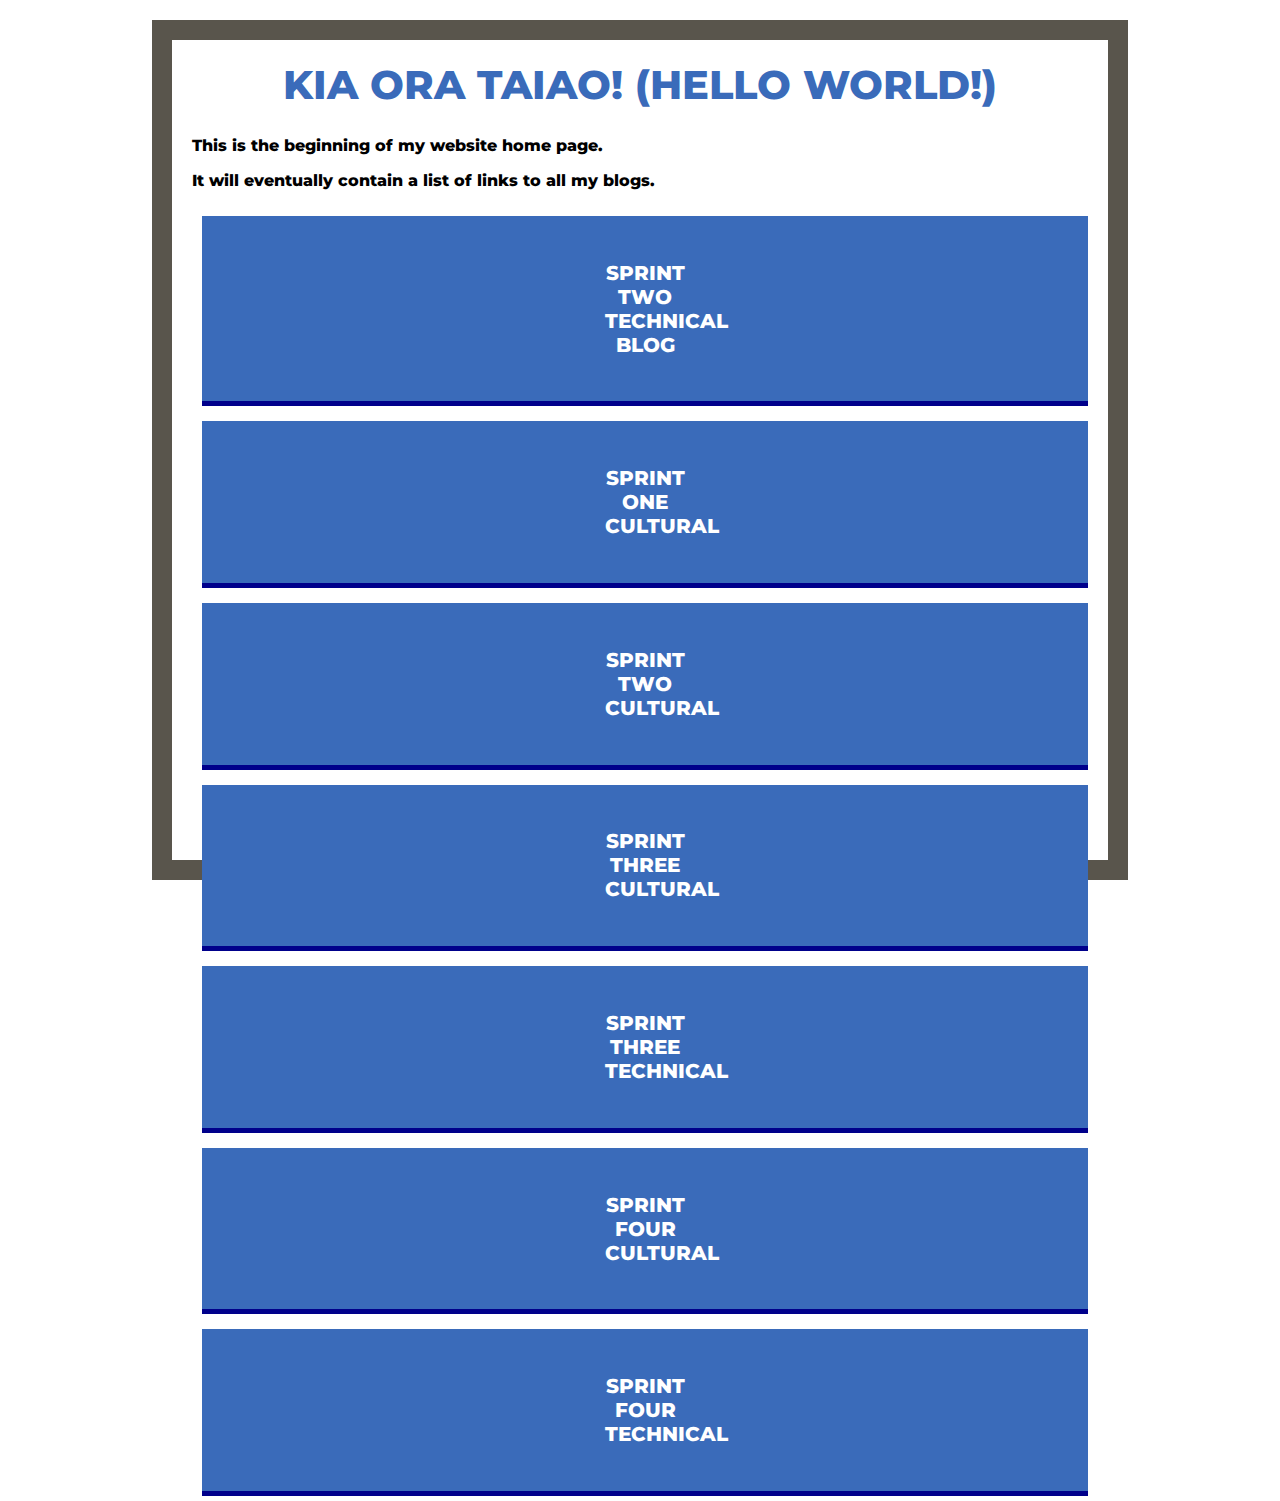
<file: index.html>
<html>
  <head>
    <title>My blog</title>
    <link rel="stylesheet" href="Blog.css">
    <link href="https://fonts.googleapis.com/css?family=Montserrat:400,800&display=swap" rel="stylesheet">

  <body>
    <h1>Kia ora Taiao! (Hello World!)</h1> 
    <p> This is the beginning of my website home page.</p>
    <p> It will eventually contain a list of links to all my blogs. </p>
    <a href="sprint2_technical.html">Sprint two technical blog</a>

    <a href="sprint1-cultural.html">sprint one cultural</a>

    <a href="sprint2-cultural.html">sprint Two cultural</a>

    <a href="sprint3-cultural.html">Sprint three cultural</a>

    <a href="sprint3_technical.html">Sprint three technical</a>

    <a href="sprint4-cultural.html">Sprint four cultural</a>

    <a href="sprint4-technical.html">Sprint four technical</a>

  </body>
</html>
</file>
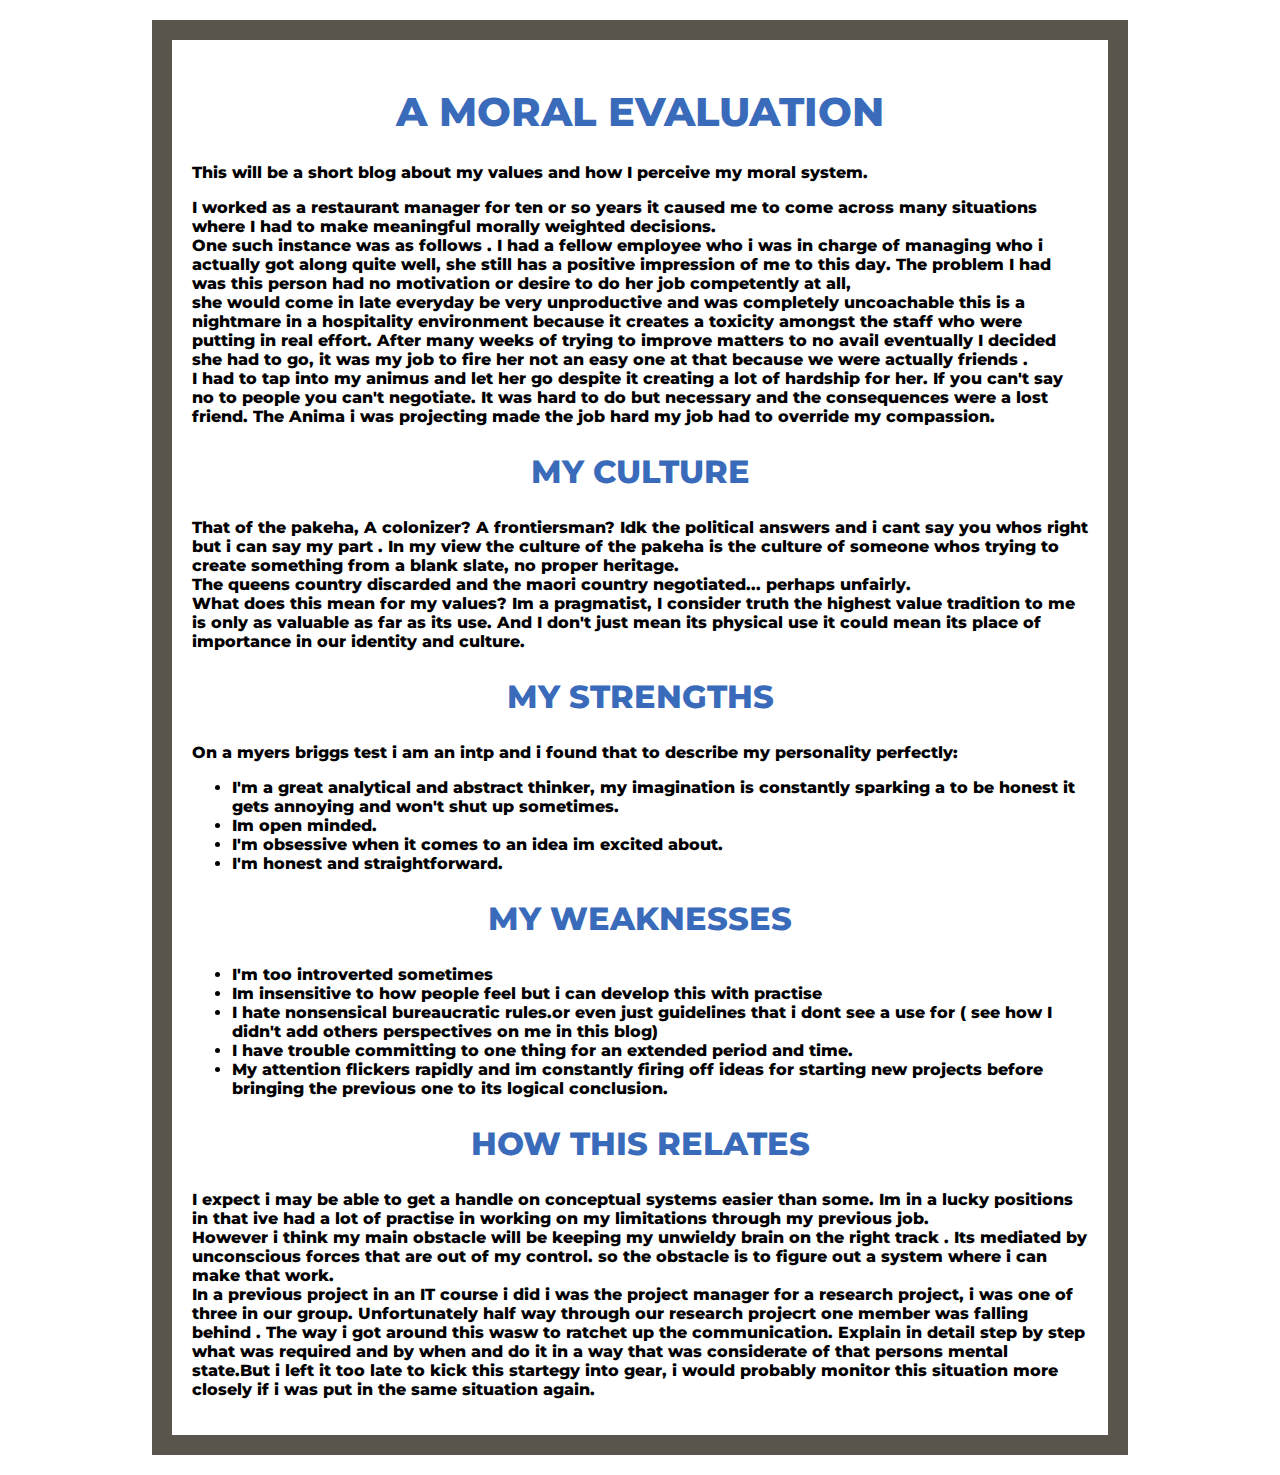
<file: sprint1-cultural.html>
<!DOCTYPE html>
<html lang="en">
    <head>
        <meta charset="UTF-8">
        <meta name="viewport" content="width=device-width, initial-scale=1.0">
        <meta http-equiv="X-UA-Compatible" content="ie=edge">
        <link rel="stylesheet" href="Blog.css">
        <link href="https://fonts.googleapis.com/css?family=Montserrat:400,800&display=swap" rel="stylesheet">
        <title>Sprint 1 Cultural</title>
    </head>
    <body>
            <h1>a moral evaluation </h1>

            <p> This will be a short blog about my values and how I perceive my moral system. </p>
            
            
            <p> I worked as a restaurant manager for ten or so years it caused me to come across many situations where I had to make meaningful morally weighted decisions. <br> One such instance was as follows . I had a fellow employee who i was in charge of managing who i actually got along quite well, she still has a positive impression of me to this day.
            The problem I had was this person had no motivation or desire to do her job competently at all, <br> she would come in late everyday be very unproductive and was completely uncoachable this is a nightmare in a hospitality environment because it creates a toxicity amongst the staff who were putting in real effort.
            After many weeks of trying to improve matters to no avail eventually I decided she had to go, it was my job to fire her not an easy one at that because we were actually friends . <br> I had to tap into my animus and let her go despite it creating a lot of hardship for her. If you can't say no to people you can't negotiate. 
            It was hard to do but necessary and the consequences were a lost friend. The Anima i was projecting made the job hard my job had to override my compassion.</p>
            
            <h2>MY CULTURE</h2>
            
            <p> That of the pakeha, A colonizer? A  frontiersman? 
            Idk the political answers and i cant say you whos right but i can say my part .
            In my view the culture of the pakeha is the culture of someone whos trying to create something from a blank slate, no proper heritage. <br>
            The queens country discarded and the maori country negotiated... perhaps unfairly. <br>
            What does this mean for my values? Im a pragmatist, I consider truth the highest value tradition to me is only as valuable as far as its use. And I don't just mean its physical use it could mean its place of importance in our identity and culture.</p>

            <h2>MY STRENGTHS</h2>
            
            <p> On a myers briggs test i am an intp and i found that to describe my personality perfectly:</p>

            <ul>
                <li>I'm a great analytical and abstract thinker, my imagination is constantly sparking a to be honest it gets annoying and won't shut up sometimes.</li>
                <li>Im open minded.</li>
                <li>I'm obsessive when it comes to an idea im excited about.</li>
                <li>I'm honest and straightforward.</li>
            </ul>
            	
            <h2>My weaknesses</h2>
            
            <ul>
                <li>I'm too introverted sometimes</li>
                <li>Im insensitive to how people feel but i can develop this with practise</li>
                <li>I hate nonsensical bureaucratic rules.or even just guidelines that i dont see a use for ( see how I didn't add others perspectives on me in this blog)</li>
                <li>I have trouble committing to one thing for an extended period and time.</li>
                <li>My attention flickers rapidly and im constantly firing off ideas for starting new projects before bringing the previous one to its logical conclusion.</li>
            </ul>	

            <h2>HOW THIS RELATES</h2>
            <p> I expect i may be able to get a handle on conceptual systems easier than some. Im in a lucky positions in that ive had a lot of practise in working on my limitations through my previous job. <br>
            However i think my main obstacle will be keeping my unwieldy brain on the right track . Its mediated by unconscious forces that are out of my control. so the obstacle is to figure out a system where i can make that work. <br>
            In a previous project in an IT course i did i was the project manager for a research project, i was one of three in our group. Unfortunately half way through our research projecrt one member was falling behind .
             The way i got around this wasw to ratchet up the communication. 
             Explain in detail step by step what was required and by when and do it in a way that was considerate of that persons mental state.But i left it too late to kick this startegy into gear, i would probably monitor this situation more closely if i was put in the same situation again.</p>
            
    </body>
</html>
</file>
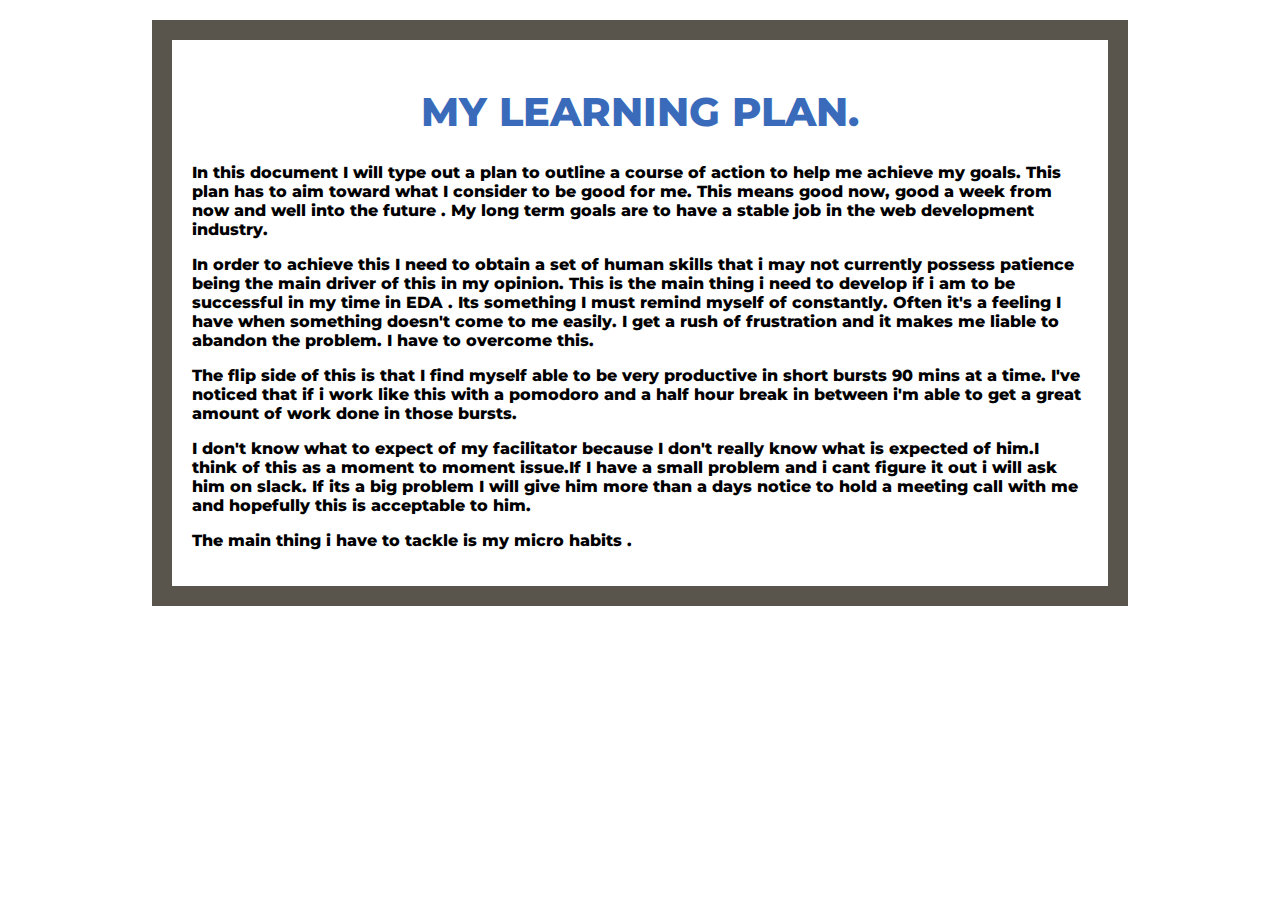
<file: sprint2-cultural.html>
<!DOCTYPE html>
<html lang="en">
    <head>
        <meta charset="UTF-8">
        <meta name="viewport" content="width=device-width, initial-scale=1.0">
        <meta http-equiv="X-UA-Compatible" content="ie=edge">
        <link rel="stylesheet" href="Blog.css">
        <link href="https://fonts.googleapis.com/css?family=Montserrat:400,800&display=swap" rel="stylesheet">
        <title>Sprint 2 Cultural</title>
    </head>
    <body>
        <h1>My learning plan.</h1>
       <p> In this document I will type out a plan to outline a course of action to help me achieve my goals. This plan has to aim toward what I consider to be good for me.
This means good now, good a week from now and well into the future .
My long term goals are to have a stable job in the web development industry.</p>

<p> In order to achieve this I need to obtain a set of human skills that i may not currently possess patience being the main driver of this in my opinion. This is the main thing i need to develop if i am to be successful in my time in EDA .
Its something I must remind myself of constantly. 
Often it's a feeling I have when something doesn't come to me easily. I get a rush of frustration and it makes me liable to abandon the problem. I have to overcome this.</p>

<p> The flip side of this is that I find myself able to be very productive in short bursts 90 mins at a time. I've noticed that if i work like this with a pomodoro and a half hour break in between i'm able to get a great amount of work done in those bursts. </p>

<p> I don't know what to expect of my facilitator because I don't really know what is expected of him.I think of this as a moment to moment issue.If I have a small problem and i cant figure it out i will ask him on slack. If its a big problem I will give him more than a days notice to hold a meeting call with me and hopefully this is acceptable to him.</p>

<p> The main thing i have to tackle is my micro habits .</p>

    </body>
</html>
</file>
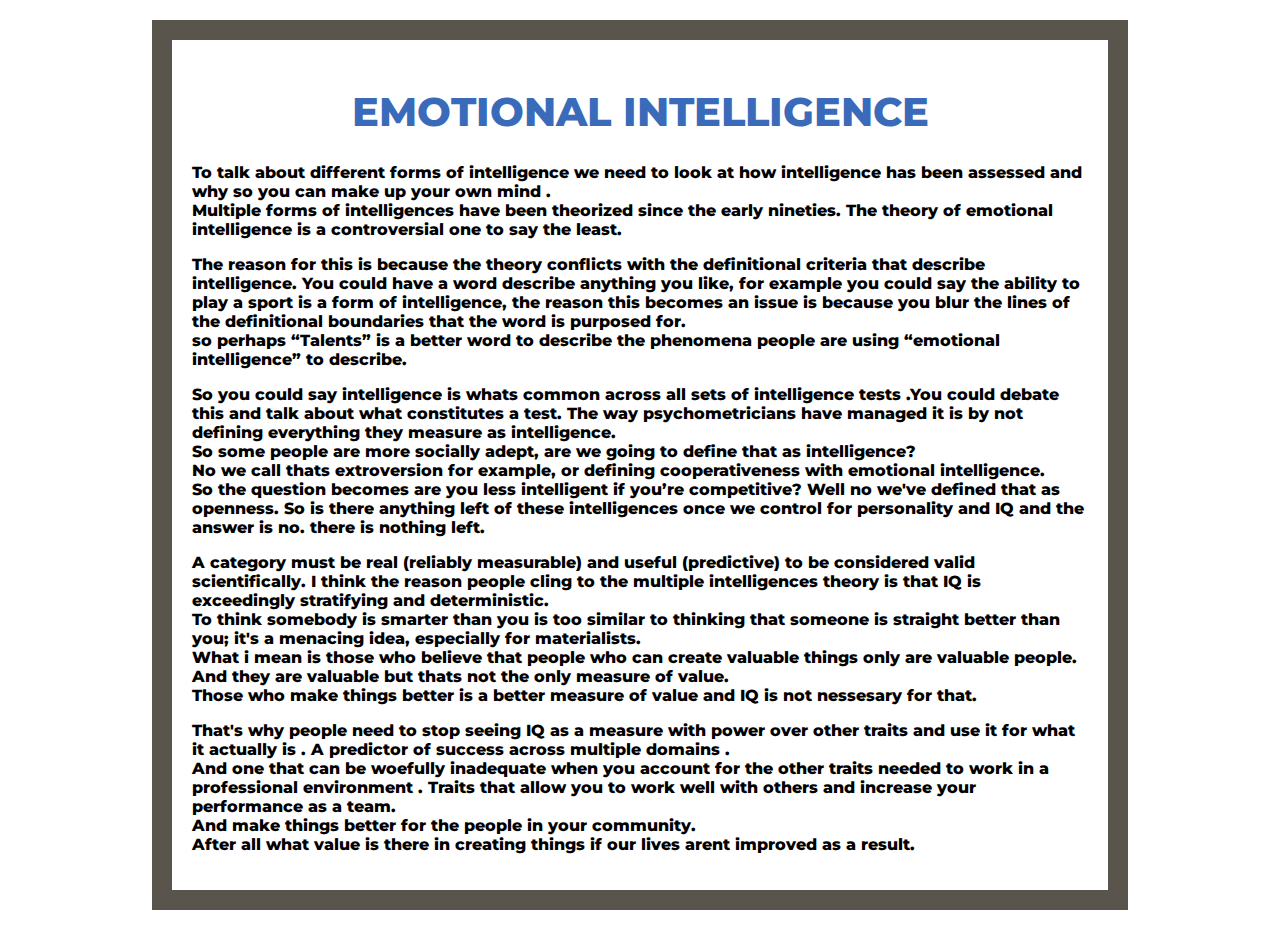
<file: sprint3-cultural.html>
<!DOCTYPE html>
<html lang="en">
<head>
    <meta charset="UTF-8">
    <meta name="viewport" content="width=device-width, initial-scale=1.0">
    <meta http-equiv="X-UA-Compatible" content="ie=edge">
    <title>Emotional Intelligence Blog</title>
    <link href="https://fonts.googleapis.com/css?family=Montserrat:400,800&display=swap" rel="stylesheet">
    <link rel="stylesheet" href="Blog.css">
</head>
<body>
    <h1>Emotional intelligence</h1>
        
        <p>To talk about different forms of intelligence we need to look at how intelligence has been assessed and why so you can make up your own mind . <br>
        Multiple forms of intelligences have been theorized since the early nineties.
        The theory of emotional intelligence is a controversial one to say the least.
        </p>

        <p>
            The reason for this is because the theory conflicts with the definitional criteria that describe intelligence.
            You could have a word describe anything you like, for example you could say the ability to play a sport is a form of intelligence, the reason this becomes an issue is because you blur the lines of the definitional boundaries that the word is purposed for. <br>
            so perhaps “Talents” is a better word to describe the phenomena people are using “emotional intelligence” to describe.
        </p>

        <p>So you could say intelligence is whats common across all sets of intelligence tests .You could debate this and talk about what constitutes a test. 
            The way psychometricians have managed it is by not defining everything they measure as intelligence. <br> So some people are more socially adept, are we going to define that as intelligence? <br>
             No we call thats extroversion for example, or defining cooperativeness with emotional intelligence. <br> So the question becomes are you less intelligent if you’re competitive? Well no we've defined that as openness. 
            So is there anything left of these intelligences once we control for personality and IQ and the answer is no. there is nothing left.
            </p>

        <p>
            A category must be real (reliably measurable) and useful (predictive) to be considered valid scientifically. 
            I think the reason people cling to the multiple intelligences theory is that IQ is exceedingly stratifying and deterministic. <br>
            To think somebody is smarter than you is too similar to thinking that someone is straight  better than you; it's a menacing idea, especially for materialists. <br>
            What i mean is those who believe that people who can create valuable things only are valuable people. And they are valuable but thats not the only measure of value. <br>
            Those who make things better is a better measure of value and IQ is not nessesary for that.  

        </p>

        <p>
            That's why people need to stop seeing IQ as a measure with power over other traits and use it for what it actually is .
        A predictor of success across multiple domains . <br>
        And one that can be woefully inadequate when you account for the other traits needed to work in a professional environment .
        Traits that allow you to work well with others and increase your performance as a team. <br>
        And make things better for the people in your community. <br>
        After all what value is there in creating things if our lives arent improved as a result. 

        </p>

</body>
</html>
</file>
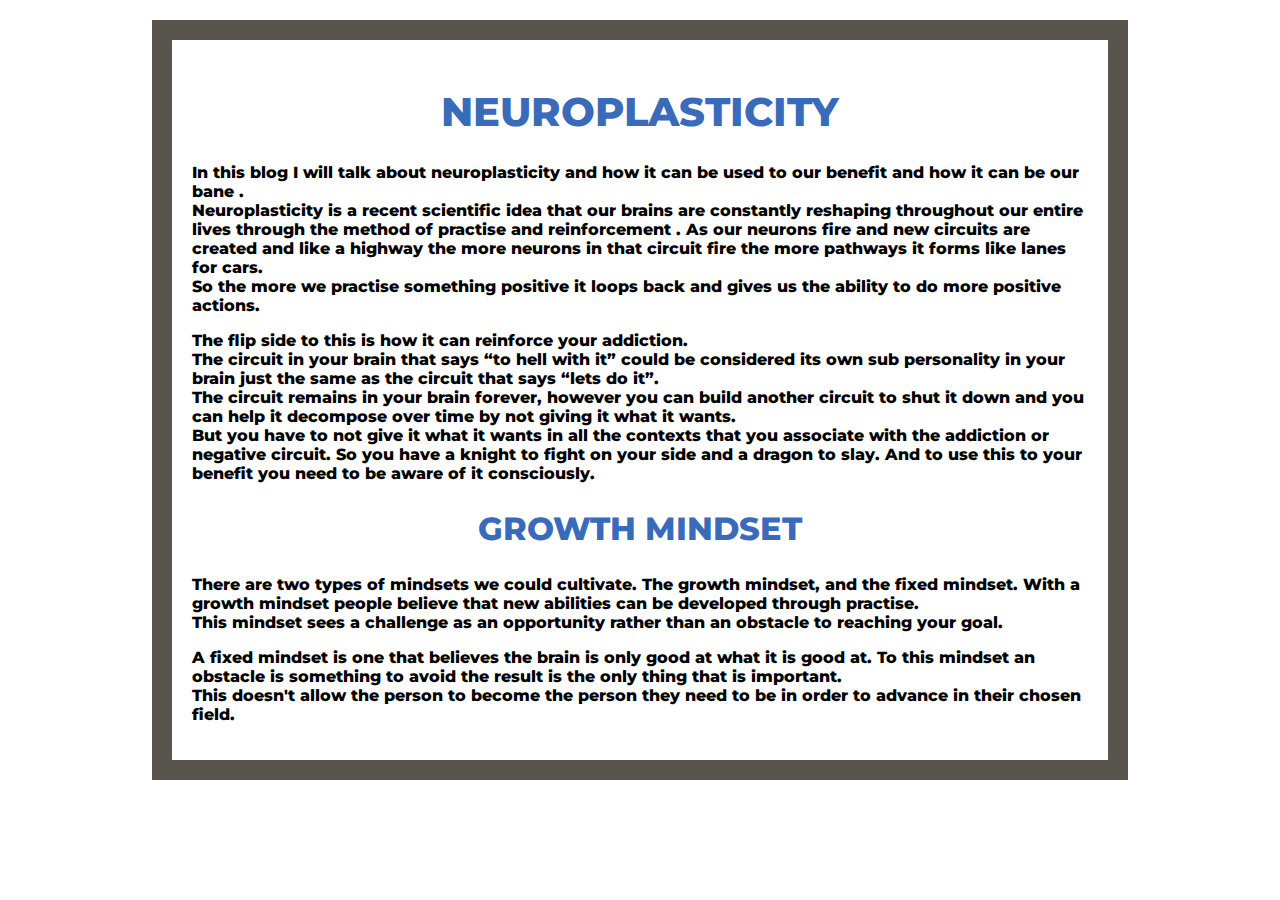
<file: sprint4-cultural.html>
<!DOCTYPE html>
<html lang="en">
<head>
    <meta charset="UTF-8">
    <meta name="viewport" content="width=device-width, initial-scale=1.0">
    <meta http-equiv="X-UA-Compatible" content="ie=edge">
    <title>Sprint 3 technical</title>
    <link rel="stylesheet" href="Blog.css">
    <link href="https://fonts.googleapis.com/css?family=Montserrat:400,800&display=swap" rel="stylesheet">
</head>
<body>
    <h1>Neuroplasticity</h1>

    <p>In this blog I will talk about neuroplasticity and how it can be used to our benefit and how it can be our bane . <br>
        Neuroplasticity is a recent scientific idea that our brains are constantly reshaping throughout our entire lives through the method of practise and reinforcement .
        As our neurons fire and new circuits are created and like a highway the more neurons in that circuit fire the more pathways it forms like lanes for cars. <br> 
        So the more we practise something positive it loops back and gives us the ability to do more positive actions.
    </p>

    <p>
        The flip side to this is how it can reinforce your addiction. <br>
         The circuit in your brain that says “to hell with it” could be considered its own sub personality in your brain just the same as the circuit that says “lets do it”. <br>
          The circuit remains in your brain forever, however you can build another circuit to shut it down and you can help it decompose over time by not giving it what it wants. <br>
           But you have to not give it what it wants in all the contexts that you associate with the addiction or negative circuit. So you have a knight to fight on your side and a dragon to slay. And to use this to your benefit you need to be aware of it consciously.
    </p>

    <h2>Growth Mindset</h2>

    <p>
        There are two types of mindsets we could cultivate.
         The growth mindset, and the fixed mindset.
          With a growth mindset people believe that new abilities can be developed through practise. <br>
           This mindset sees a challenge as an opportunity rather than an obstacle to reaching your goal. 
    </p>

    <p>
        A fixed mindset is one that believes the brain is only good at what it is good at. 
        To this mindset an obstacle is something to avoid the result is the only thing that is important. <br>
        This doesn't allow the person to become the person they need to be in order to advance in their chosen field. 
    </p>
    
    
</body>
</html>
</file>
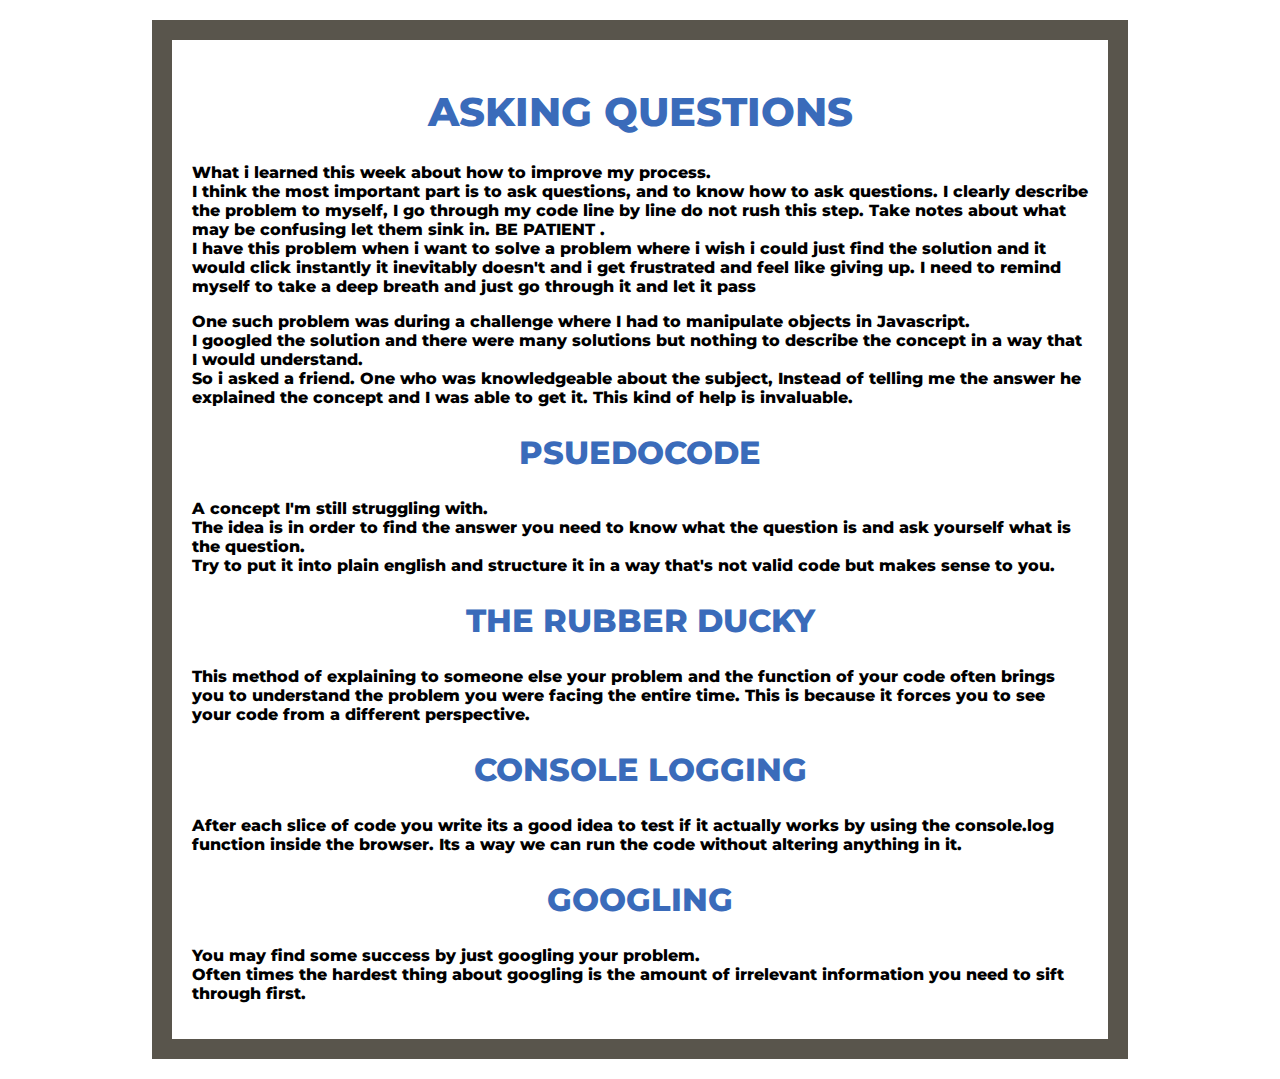
<file: sprint4-technical.html>
<!DOCTYPE html>
<html lang="en">
<head>
    <meta charset="UTF-8">
    <meta name="viewport" content="width=device-width, initial-scale=1.0">
    <meta http-equiv="X-UA-Compatible" content="ie=edge">
    <title>Sprint 3 technical</title>
    <link rel="stylesheet" href="Blog.css">
    <link href="https://fonts.googleapis.com/css?family=Montserrat:400,800&display=swap" rel="stylesheet">
</head>
<body>
   <h1>Asking Questions</h1>

   <p>What i learned this week about how to improve my process. <br>
       I think the most important part is to ask questions, and to know how to ask questions.
    I clearly describe the problem to myself, I go through my code line by line do not rush this step.
     Take notes about what may be confusing let them sink in. BE PATIENT . <br>
     I have this problem when i want to solve a problem where i
      wish i could just find the solution and it would click instantly it 
      inevitably doesn't and i get frustrated and feel like giving up. I need to remind
       myself to take a deep breath and just go through it and let it pass
    </p>

    <p>
            One such problem was during a challenge where I had to manipulate objects in Javascript. <br>
             I googled the solution and there were many solutions but nothing to describe the concept in 
             a way that I would understand. <br>
            So i asked a friend. One who was knowledgeable about the subject, Instead of telling me the answer he explained the concept and I was able to get it.
            This kind of help is invaluable.
    </p>

    <h2>Psuedocode</h2>

    <p>
            A concept I'm still struggling with. <br>
             The idea is in order to find the answer you need to know what the question is and ask yourself
              what is the question. <br>
            Try to put it into plain english and structure it in a way that's not valid code but makes sense to you. 
    </p>

    <h2>The Rubber Ducky</h2>

    <p>
            This method of explaining to someone else your problem and the function of your code
             often brings you to understand the problem you were facing the entire time.
              This is because it forces you to see your code from a different perspective.
    </p>

    <h2>Console Logging</h2>

    <p>
            After each slice of code you write its a good idea to test if it actually works by using the console.log
             function inside the browser. Its a way we can run the code without altering anything in it.
    </p>

    <h2>Googling</h2>

    <p>
            You may find some success by just googling your problem. <br>
             Often times the hardest thing about googling is the amount of irrelevant
              information you need to sift through first.
    </p>
</body>
</html>
</file>
<file: Blog.css>
body {
    border: 20px solid #59554c;
    padding: 20px;
    max-width:1000px;
    width: 70%;
    margin: 20px auto;
    font-family: montserrat;
    background: url(https://images.unsplash.com/photo-1519751138087-5bf79df62d5b?ixlib=rb-1.2.1&ixid=eyJhcHBfaWQiOjEyMDd9&auto=format&fit=crop&w=1950&q=80);
    background-repeat: no-repeat;
    background-size: cover;
    font-weight: 800;
}
h1 {   
    text-transform: uppercase;
    font-weight: 800;
    text-align: center;
    font-size: 2.0rem;
    color: #3a6bba;
    font-size: 40px;
}
    h2 {   
        text-transform: uppercase;
        font-weight: 800;
        text-align: center;
        font-size: 2.0rem;
        color: #3a6bba;
    }

.date {
    color: #59554c;
    text-transform: uppercase;
}
hr {
    height: 12px;
    border: 0;
    box-shadow: inset 0 12px 12px -12px rgba(0, 0, 0, 0.5);
}
a {
    background-color: #3a6bba;
  box-shadow: 0 5px 0 darkblue;
  color: white;
  padding: 1em 1.5em;
  position: relative;
  text-decoration: none;
  text-transform: uppercase;
  font-size: 20px;
  float: left;
  padding: 5% 45%;
  margin: 10px;
  width: 80px;
  text-align: center;
}

a:hover {
  background-color: hsl(246, 94%, 42%);
  cursor: pointer;
}

a:active {
  box-shadow: none;
  top: 5px;
}
</file>
